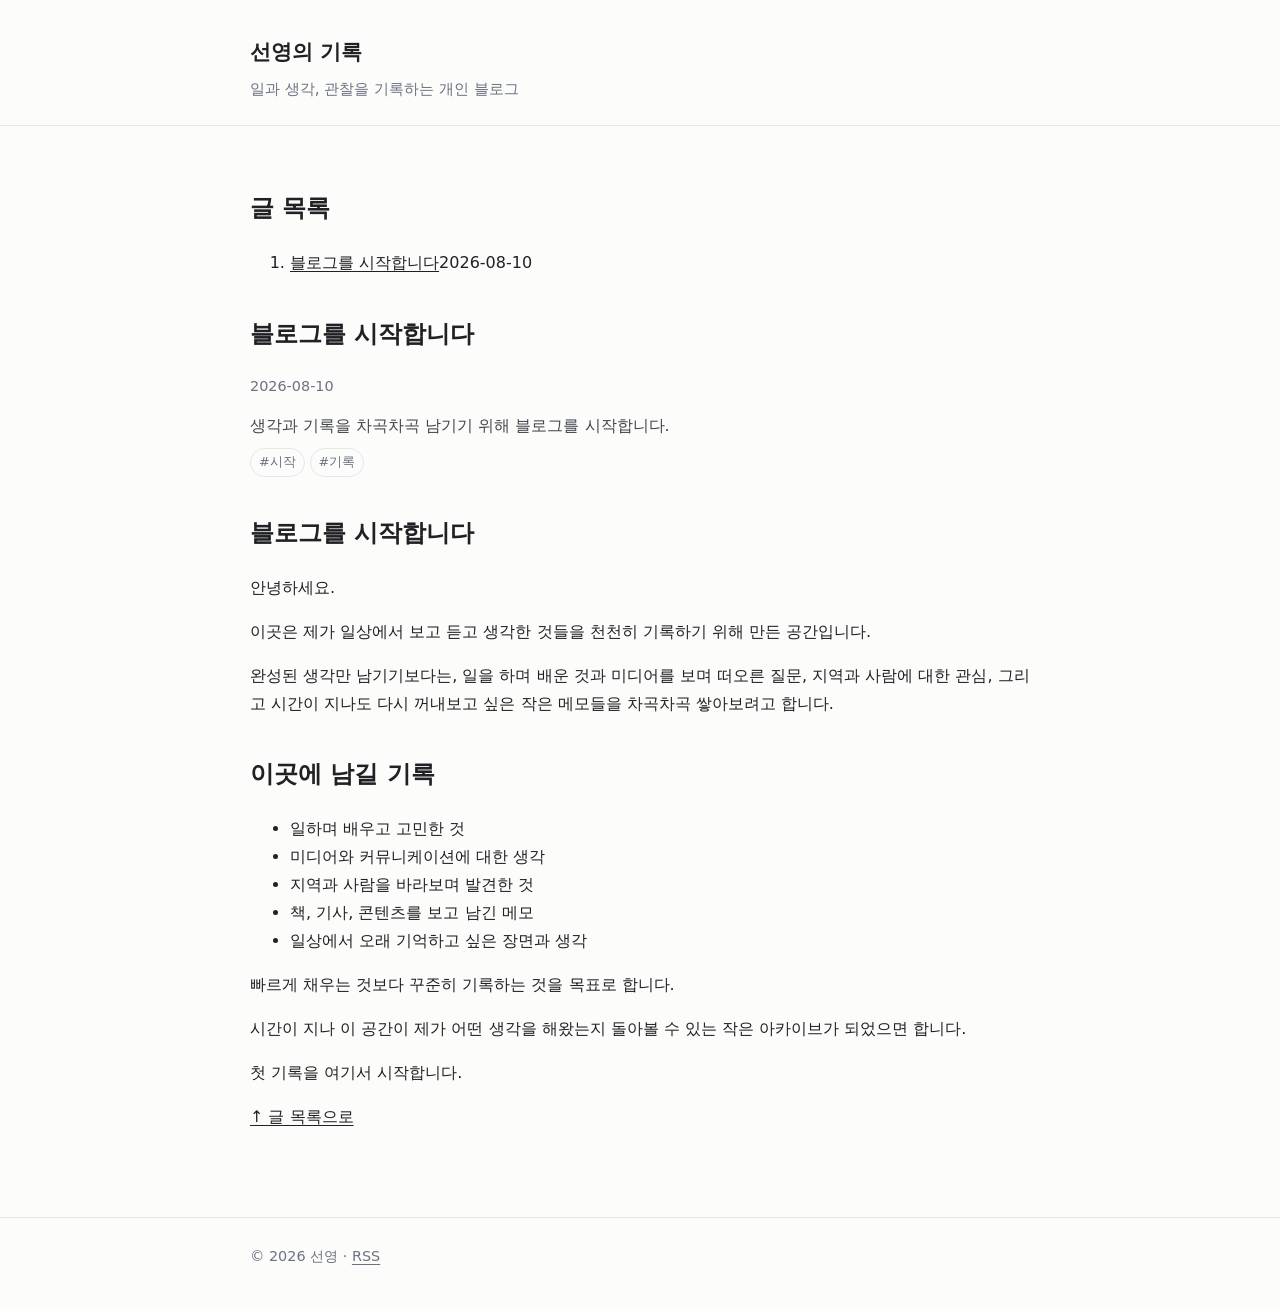
<file: index.html>
<!doctype html>
<html lang="ko">
<head>
<meta charset="utf-8">
<meta name="viewport" content="width=device-width,initial-scale=1">
<title>선영의 기록</title>
<meta name="description" content="일과 생각, 관찰을 기록하는 개인 블로그">
<meta name="robots" content="index,follow">
<meta name="google-site-verification" content="lCh9NjzX9NHr4ouiGcVDPZ9bxBwHAb-OqouVsEwBCMA" />
<link rel="canonical" href="https://ysuny0131-sketch.github.io/blog/">
<link rel="alternate" type="application/rss+xml" title="RSS" href="https://ysuny0131-sketch.github.io/blog/rss.xml">
<link rel="stylesheet" href="https://ysuny0131-sketch.github.io/blog/style.css">
<meta property="og:type" content="website">
<meta property="og:title" content="선영의 기록">
<meta property="og:description" content="일과 생각, 관찰을 기록하는 개인 블로그">
<meta property="og:url" content="https://ysuny0131-sketch.github.io/blog/">
<script type="application/ld+json">{"@context":"https://schema.org","@type":"Blog","name":"선영의 기록","description":"일과 생각, 관찰을 기록하는 개인 블로그","url":"https://ysuny0131-sketch.github.io/blog/","author":{"@type":"Person","name":"선영"},"blogPost":[{"@type":"BlogPosting","headline":"블로그를 시작합니다","datePublished":"2026-08-10","url":"https://ysuny0131-sketch.github.io/blog/#welcome","description":"생각과 기록을 차곡차곡 남기기 위해 블로그를 시작합니다."}]}</script>
</head>
<body id="top">
<header><div class="wrap"><a class="brand" href="#top">선영의 기록</a><p class="tagline">일과 생각, 관찰을 기록하는 개인 블로그</p></div></header>
<main><div class="wrap">
<section class="index"><h1>글 목록</h1><ol><li><a href="#welcome">블로그를 시작합니다</a><time datetime="2026-08-10">2026-08-10</time></li></ol></section>
<section class="posts"><article class="post" id="welcome">
<h2>블로그를 시작합니다</h2>
<div class="meta"><time datetime="2026-08-10">2026-08-10</time></div>
<p class="summary">생각과 기록을 차곡차곡 남기기 위해 블로그를 시작합니다.</p>
<div class="tags"><span class="tag">#시작</span><span class="tag">#기록</span></div>
<div class="post-body"><h2>블로그를 시작합니다</h2>
<p>안녕하세요.</p>
<p>이곳은 제가 일상에서 보고 듣고 생각한 것들을 천천히 기록하기 위해 만든 공간입니다.</p>
<p>완성된 생각만 남기기보다는, 일을 하며 배운 것과 미디어를 보며 떠오른 질문, 지역과 사람에 대한 관심, 그리고 시간이 지나도 다시 꺼내보고 싶은 작은 메모들을 차곡차곡 쌓아보려고 합니다.</p>
<h2>이곳에 남길 기록</h2>
<ul>
<li>일하며 배우고 고민한 것</li>
<li>미디어와 커뮤니케이션에 대한 생각</li>
<li>지역과 사람을 바라보며 발견한 것</li>
<li>책, 기사, 콘텐츠를 보고 남긴 메모</li>
<li>일상에서 오래 기억하고 싶은 장면과 생각</li>
</ul>
<p>빠르게 채우는 것보다 꾸준히 기록하는 것을 목표로 합니다.</p>
<p>시간이 지나 이 공간이 제가 어떤 생각을 해왔는지 돌아볼 수 있는 작은 아카이브가 되었으면 합니다.</p>
<p>첫 기록을 여기서 시작합니다.</p></div>
<p class="top-link"><a href="#top">↑ 글 목록으로</a></p>
</article></section>
</div></main>
<footer><div class="wrap">© 2026 선영 · <a href="https://ysuny0131-sketch.github.io/blog/rss.xml">RSS</a></div></footer>
</body>
</html>
</file>
